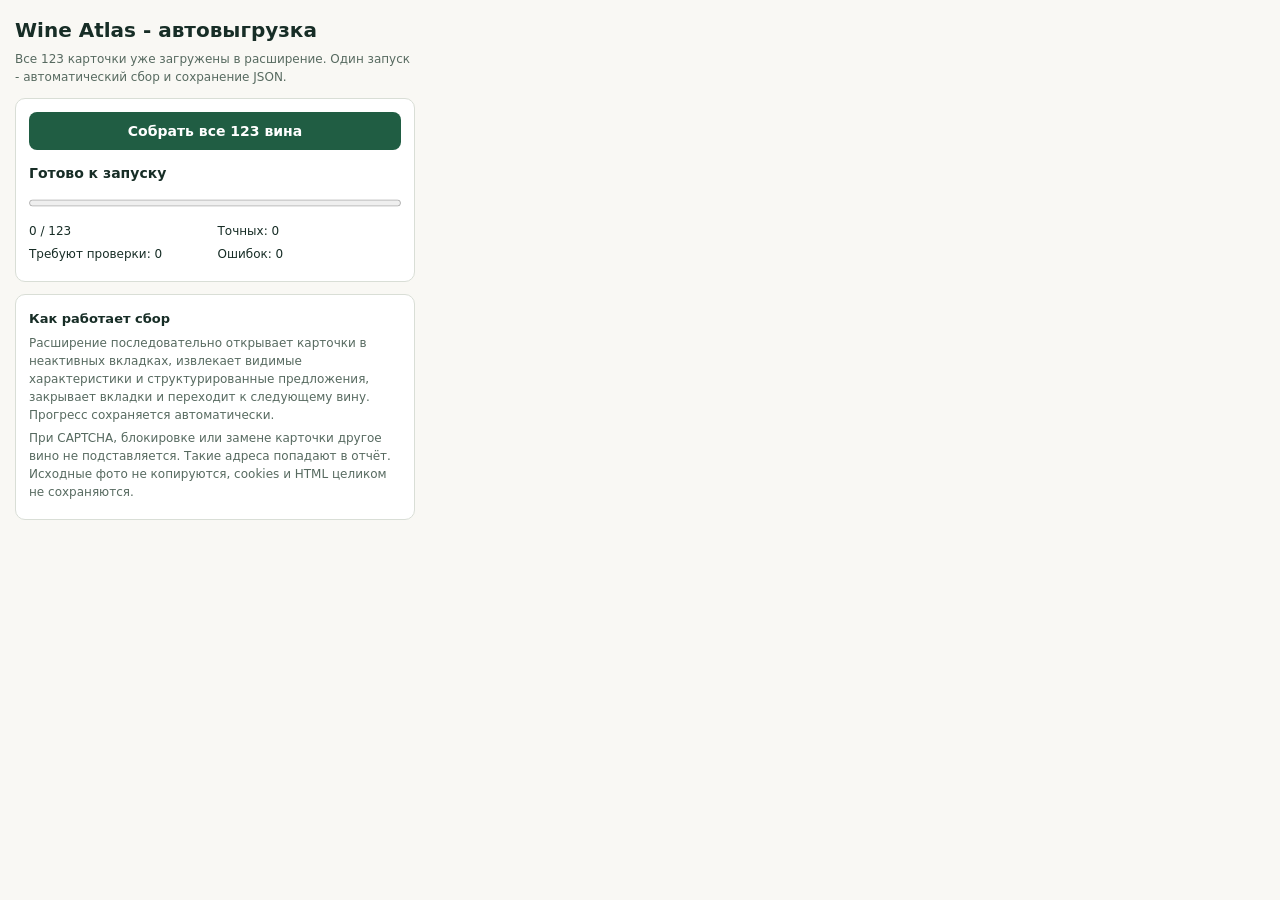
<file: extension/popup.html>
<!doctype html>
<html lang="ru"><head>
<meta charset="utf-8"><meta name="viewport" content="width=device-width, initial-scale=1">
<title>Wine Atlas - автовыгрузка</title><link rel="stylesheet" href="popup.css">
</head><body>
<header><h1>Wine Atlas - автовыгрузка</h1>
<p>Все 123 карточки уже загружены в расширение. Один запуск - автоматический сбор и сохранение JSON.</p></header>
<section class="main">
<button id="start" class="primary">Собрать все 123 вина</button>
<div class="actions"><button id="resume" hidden>Продолжить</button><button id="stop" class="secondary" hidden>Остановить и сохранить</button></div>
<div id="phase" aria-live="polite">Готово к запуску</div>
<progress id="progress" max="123" value="0"></progress>
<div class="metrics"><span id="count">0 / 123</span><span id="exact">Точных: 0</span><span id="review">Требуют проверки: 0</span><span id="errors">Ошибок: 0</span></div>
<p id="last" class="hint"></p>
<p id="download-status" class="hint"></p>
<button id="export" class="secondary" hidden>Скачать JSON ещё раз</button>
</section>
<section class="notice"><strong>Как работает сбор</strong>
<p>Расширение последовательно открывает карточки в неактивных вкладках, извлекает видимые характеристики и структурированные предложения, закрывает вкладки и переходит к следующему вину. Прогресс сохраняется автоматически.</p>
<p>При CAPTCHA, блокировке или замене карточки другое вино не подставляется. Такие адреса попадают в отчёт. Исходные фото не копируются, cookies и HTML целиком не сохраняются.</p>
</section>
<div id="message" role="status" aria-live="polite"></div>
<script src="popup.js"></script>
</body></html>
</file>
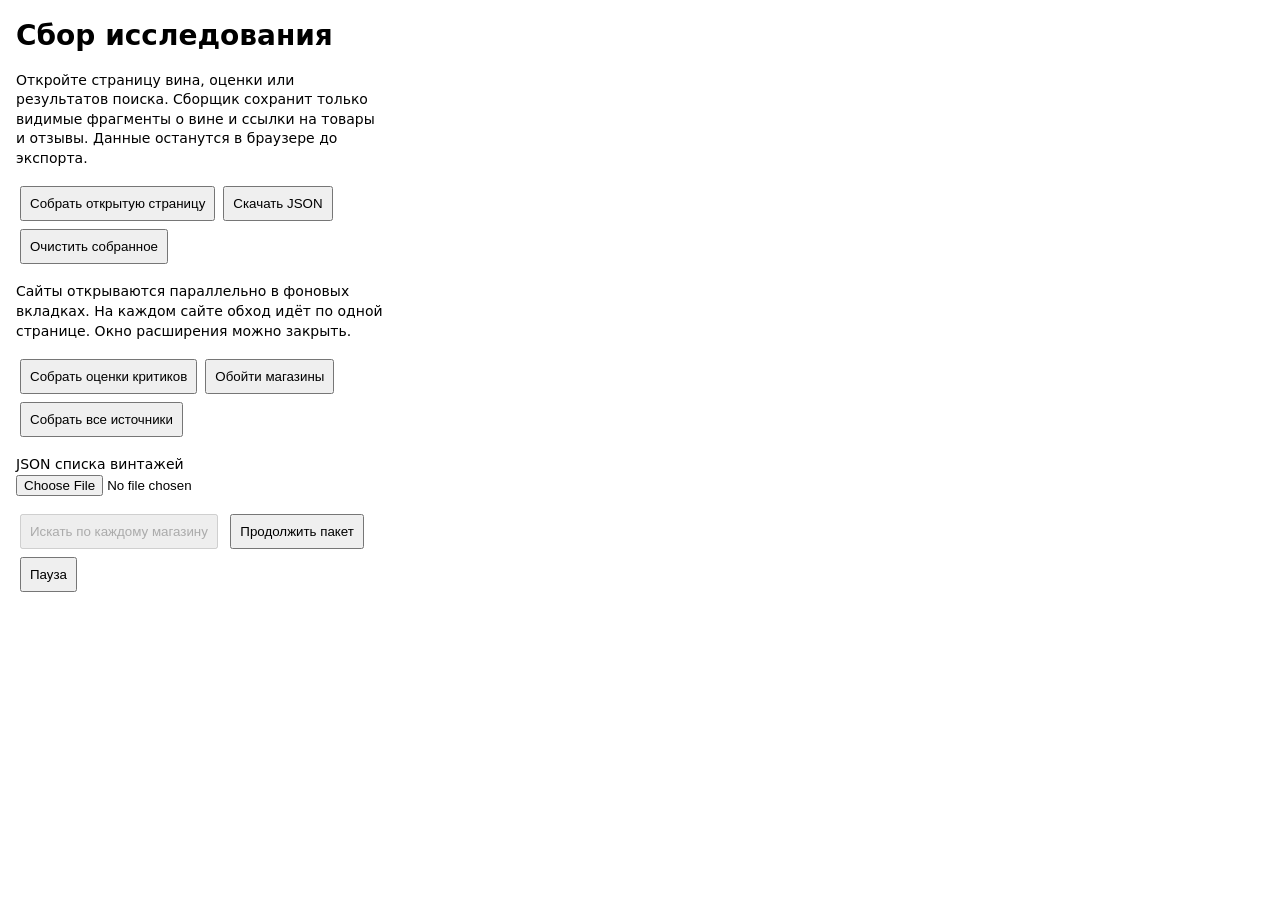
<file: research-extension/popup.html>
<!doctype html><html lang="ru"><head><meta charset="utf-8"><title>Wine Atlas</title>
<style>body{width:370px;font:14px system-ui;margin:16px}button{padding:8px;margin:4px}p{line-height:1.4}#status{white-space:pre-wrap}</style></head><body>
<h1>Сбор исследования</h1>
<p>Откройте страницу вина, оценки или результатов поиска. Сборщик сохранит только видимые фрагменты о вине и ссылки на товары и отзывы. Данные останутся в браузере до экспорта.</p>
<button id="capture">Собрать открытую страницу</button><button id="export">Скачать JSON</button><button id="clear">Очистить собранное</button>
<p>Сайты открываются параллельно в фоновых вкладках. На каждом сайте обход идёт по одной странице. Окно расширения можно закрыть.</p>
<button id="critics">Собрать оценки критиков</button><button id="retailers">Обойти магазины</button><button id="batch">Собрать все источники</button>
<p><label for="search-plan">JSON списка винтажей</label><br><input type="file" id="search-plan" accept=".json,application/json"></p>
<button id="matrix" disabled>Искать по каждому магазину</button>
<button id="resume">Продолжить пакет</button><button id="pause">Пауза</button>
<p id="status" role="status"></p><script src="sources.js"></script><script src="collector.js"></script><script src="search.js"></script><script src="popup.js"></script></body></html>
</file>
<file: extension/popup.css>
*{box-sizing:border-box}body{width:430px;max-height:620px;overflow:auto;margin:0;background:#f9f8f4;color:#172d26;font:14px/1.5 system-ui,sans-serif;padding:15px}h1{font-size:20px;margin:0 0 5px}header p,.hint,.notice p{font-size:12px;color:#576a60;margin:5px 0}section{background:#fff;border:1px solid #d9ded6;border-radius:10px;padding:13px;margin-top:12px}.primary,.secondary{border:0;border-radius:8px;padding:11px;width:100%;cursor:pointer;font:600 14px system-ui,sans-serif}.primary{background:#205d43;color:white}.secondary{background:#e8efea;color:#1e513b;margin-top:8px}.primary:disabled,.secondary:disabled{opacity:.55;cursor:not-allowed}.actions{display:flex;gap:8px}button[hidden]{display:none!important}#phase{font-weight:600;margin:13px 0 8px}progress{width:100%;height:14px;accent-color:#245b42}.metrics{display:grid;grid-template-columns:1fr 1fr;gap:5px;margin-top:9px;font-size:12px}.metrics span{font-variant-numeric:tabular-nums}.notice strong{font-size:13px}#message{color:#ad3325;font-size:12px;margin-top:8px}.hint{overflow-wrap:anywhere}#download-status{color:#205d43;font-weight:600}
</file>
